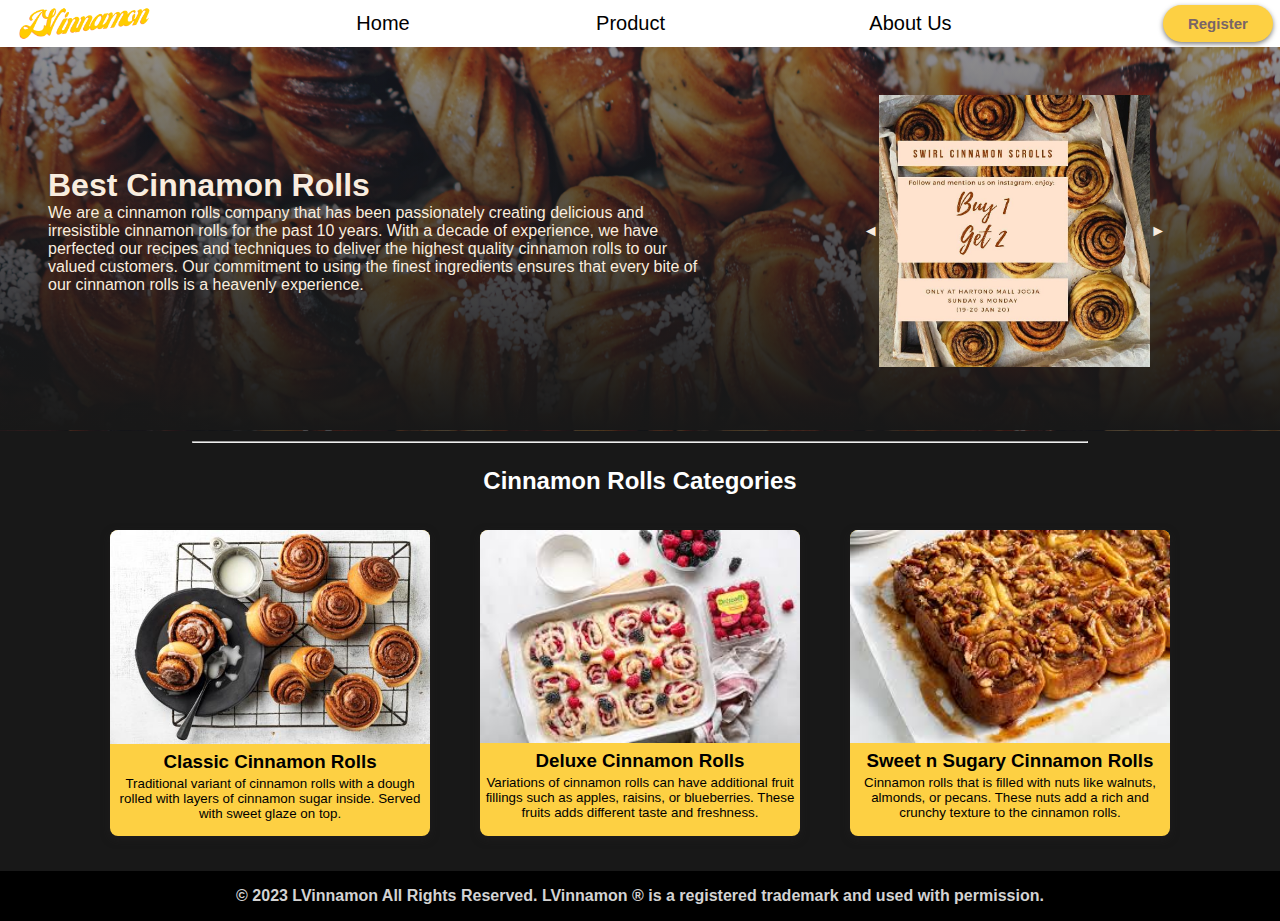
<file: LVinnamon-final-project-lab/index.html>
<!DOCTYPE html>
<html lang="en">

<head>
    <meta charset="UTF-8">
    <meta name="viewport" content="width=device-width, initial-scale=1.0">
    <link rel="stylesheet" href="./css/style.css">
    <script src="./js/jquery-3.6.0.min.js"></script>
    <title>Home</title>
</head>

<body>
    <!-- NAVBAR -->
    <nav id="nav-container">
        <a href="index.html"><img id="logo" src="assets\logo.png" alt="Image not Found!"></a>
        <a class="navitem" href="index.html">Home</a>
        <a class="navitem" href="product.html">Product</a>
        <div id="dropdown">
            <button id="dropbtn"><p class="navitem">About Us</p></button>
            <div id="dropdown-item">
                <a class="navitem" href="location.html">Location</a>
                <a class="navitem" href="aboutus.html">About Us</a>
            </div>
        </div>
        <button id="registerbtn" onclick="window.location.href='register.html';">Register</button>
    </nav>
    <div id="isi">
    <div id="bckimg">
        <div id="kiri">
            <h1>Best Cinnamon Rolls</h1>
            <p>We are a cinnamon rolls company that has been passionately creating delicious and irresistible cinnamon rolls for the past 10 years. With a decade of experience, we have perfected our recipes and techniques to deliver the highest quality cinnamon rolls to our valued customers. Our commitment to using the finest ingredients ensures that every bite of our cinnamon rolls is a heavenly experience.</p>
        </div>
        <div id="slide-body">
            <div id="slide-container">
                <div class="left">&#9668</div>
                <div id="content-container">
                    <div id="slider-content">
                        <img src="assets\slider1.jpeg" alt="err" class="slider-img">
                        <img src="assets\slider2.jpg" alt="err" class="slider-img">
                        <img src="assets\img212.jpg" alt="err" class="slider-img">
                    </div>
                </div>
                <div class="right">&#9658</div>
            </div>
        </div>
    </div>
    <div id="kategori">
        <hr>
        <h2>Cinnamon Rolls Categories</h2>
        <div id="isikat">
            
            <div class="card">
                <a href="/product.html#menu-1">
                <img src="assets\cat1.jpg" alt="">
                </a>
                <div id="isicard">
                    <h3>Classic Cinnamon Rolls</h3>
                    <p>Traditional variant of cinnamon rolls with a dough rolled with layers of cinnamon sugar inside.
                        Served with sweet glaze on top.
                    </p>
                </div>
            </div>

            <div class="card">
                <a href="/product.html#menu-2">
                    <img src="assets\cat2.jpg" alt="">
                    </a>
                <div id="isicard">
                    <h3>Deluxe Cinnamon Rolls</h3>
                    <p>Variations of cinnamon rolls can have additional fruit fillings such as apples, raisins, or blueberries. These fruits adds different taste and freshness.</p>
                </div>
            </div>
            <div class="card">
                <a href="/product.html#menu-3">
                    <img src="assets\cat3.jpeg" alt="">
                    </a>
                <div id="isicard">
                    <h3>Sweet n Sugary Cinnamon Rolls</h3>
                    <p>Cinnamon rolls that is filled with nuts like walnuts, almonds, or pecans. These nuts add a rich and crunchy texture to the cinnamon rolls.</p>
                </div>
            </div>
        </div>
    </div>
    </div>
    <!-- FOOTER -->
    <footer>
        © 2023 LVinnamon All Rights Reserved. LVinnamon ® is a registered trademark and used with permission.
    </footer>
    <script src="./js/main.js"></script>
</body>

</html>
</file>
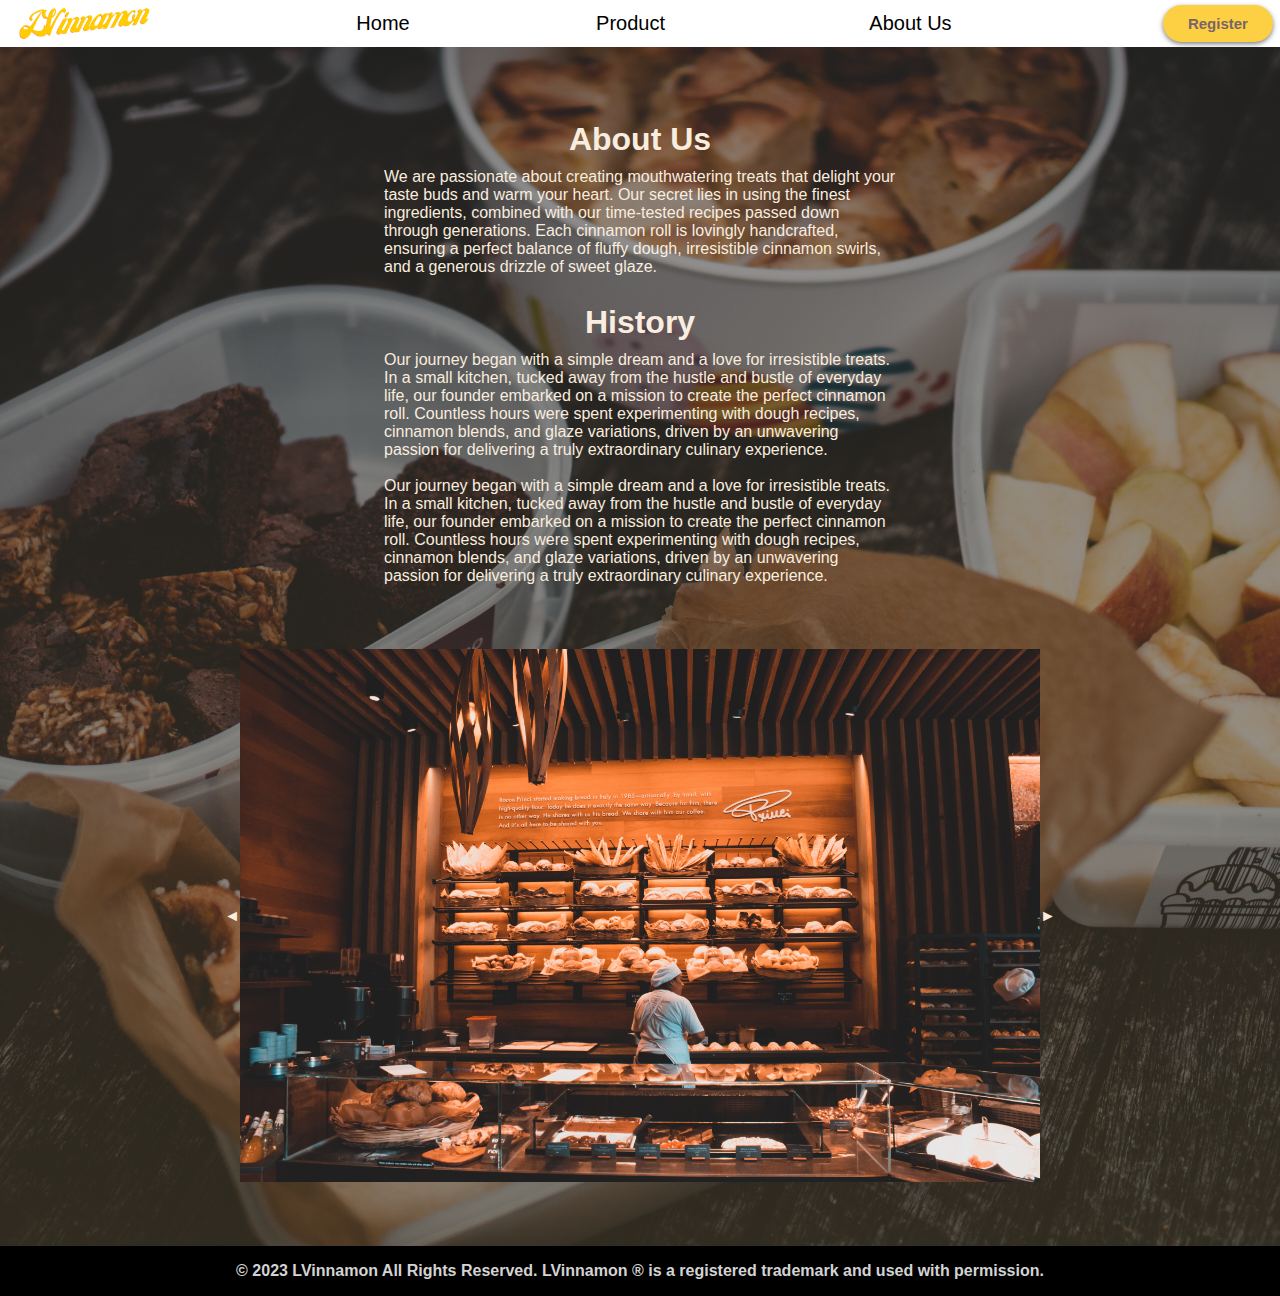
<file: LVinnamon-final-project-lab/aboutus.html>
<!DOCTYPE html>
<html lang="en">
<head>
    <meta charset="UTF-8">
    <meta name="viewport" content="width=device-width, initial-scale=1.0">
    <link rel="stylesheet" href="./css/aboutus.css">
    <script src="./js/jquery-3.6.0.min.js"></script>
    <title>About Us</title>
</head>
<body>
    <!-- NAVBAR -->
    <nav id="nav-container">
        <a href="index.html"><img id="logo" src="assets\logo.png" alt="Image not Found!"></a>
        <a class="navitem" href="index.html">Home</a>
        <a class="navitem" href="product.html">Product</a>
        <div id="dropdown">
            <button id="dropbtn"><p class="navitem">About Us</p></button>
            <div id="dropdown-item">
                <a class="navitem" href="location.html">Location</a>
                <a class="navitem" href="aboutus.html">About Us</a>
            </div>
        </div>
        <button id="registerbtn" onclick="window.location.href='register.html';">Register</button>
    </nav>
    <div id="isi">
        <div id="bckimg">
            <div id="isibg">
                <h1>About Us</h1>
                <p>We are passionate about creating mouthwatering treats that delight your taste buds and warm your heart. Our secret lies in using the finest ingredients, combined with our time-tested recipes passed down through generations. Each cinnamon roll is lovingly handcrafted, ensuring a perfect balance of fluffy dough, irresistible cinnamon swirls, and a generous drizzle of sweet glaze.</p>
                <br>
                <h1>History</h1>
                <p>Our journey began with a simple dream and a love for irresistible treats. In a small kitchen, tucked away from the hustle and bustle of everyday life, our founder embarked on a mission to create the perfect cinnamon roll. Countless hours were spent experimenting with dough recipes, cinnamon blends, and glaze variations, driven by an unwavering passion for delivering a truly extraordinary culinary experience.</p>
                <br>
                <p>Our journey began with a simple dream and a love for irresistible treats. In a small kitchen, tucked away from the hustle and bustle of everyday life, our founder embarked on a mission to create the perfect cinnamon roll. Countless hours were spent experimenting with dough recipes, cinnamon blends, and glaze variations, driven by an unwavering passion for delivering a truly extraordinary culinary experience.</p>
                <div id="slide-body">
                    <div id="slide-container">
                        <div class="left">&#9668</div>
                        <div id="content-container">
                            <div id="slider-content">
                                <img src="assets\compropic.jpg" alt="err" class="slider-img">
                                <img src="assets\compropic2.jpg" alt="err" class="slider-img">
                                <img src="assets\compropic3.jpg" alt="err" class="slider-img">
                            </div>
                        </div>
                        <div class="right">&#9658</div>
                    </div>
                </div>
            </div>
        </div>
    </div>
<!-- FOOTER -->
<footer>
    © 2023 LVinnamon All Rights Reserved. LVinnamon ® is a registered trademark and used with permission.
  </footer>
    <script src="./js/aboutus.js"></script>
</body>
</html>
</file>
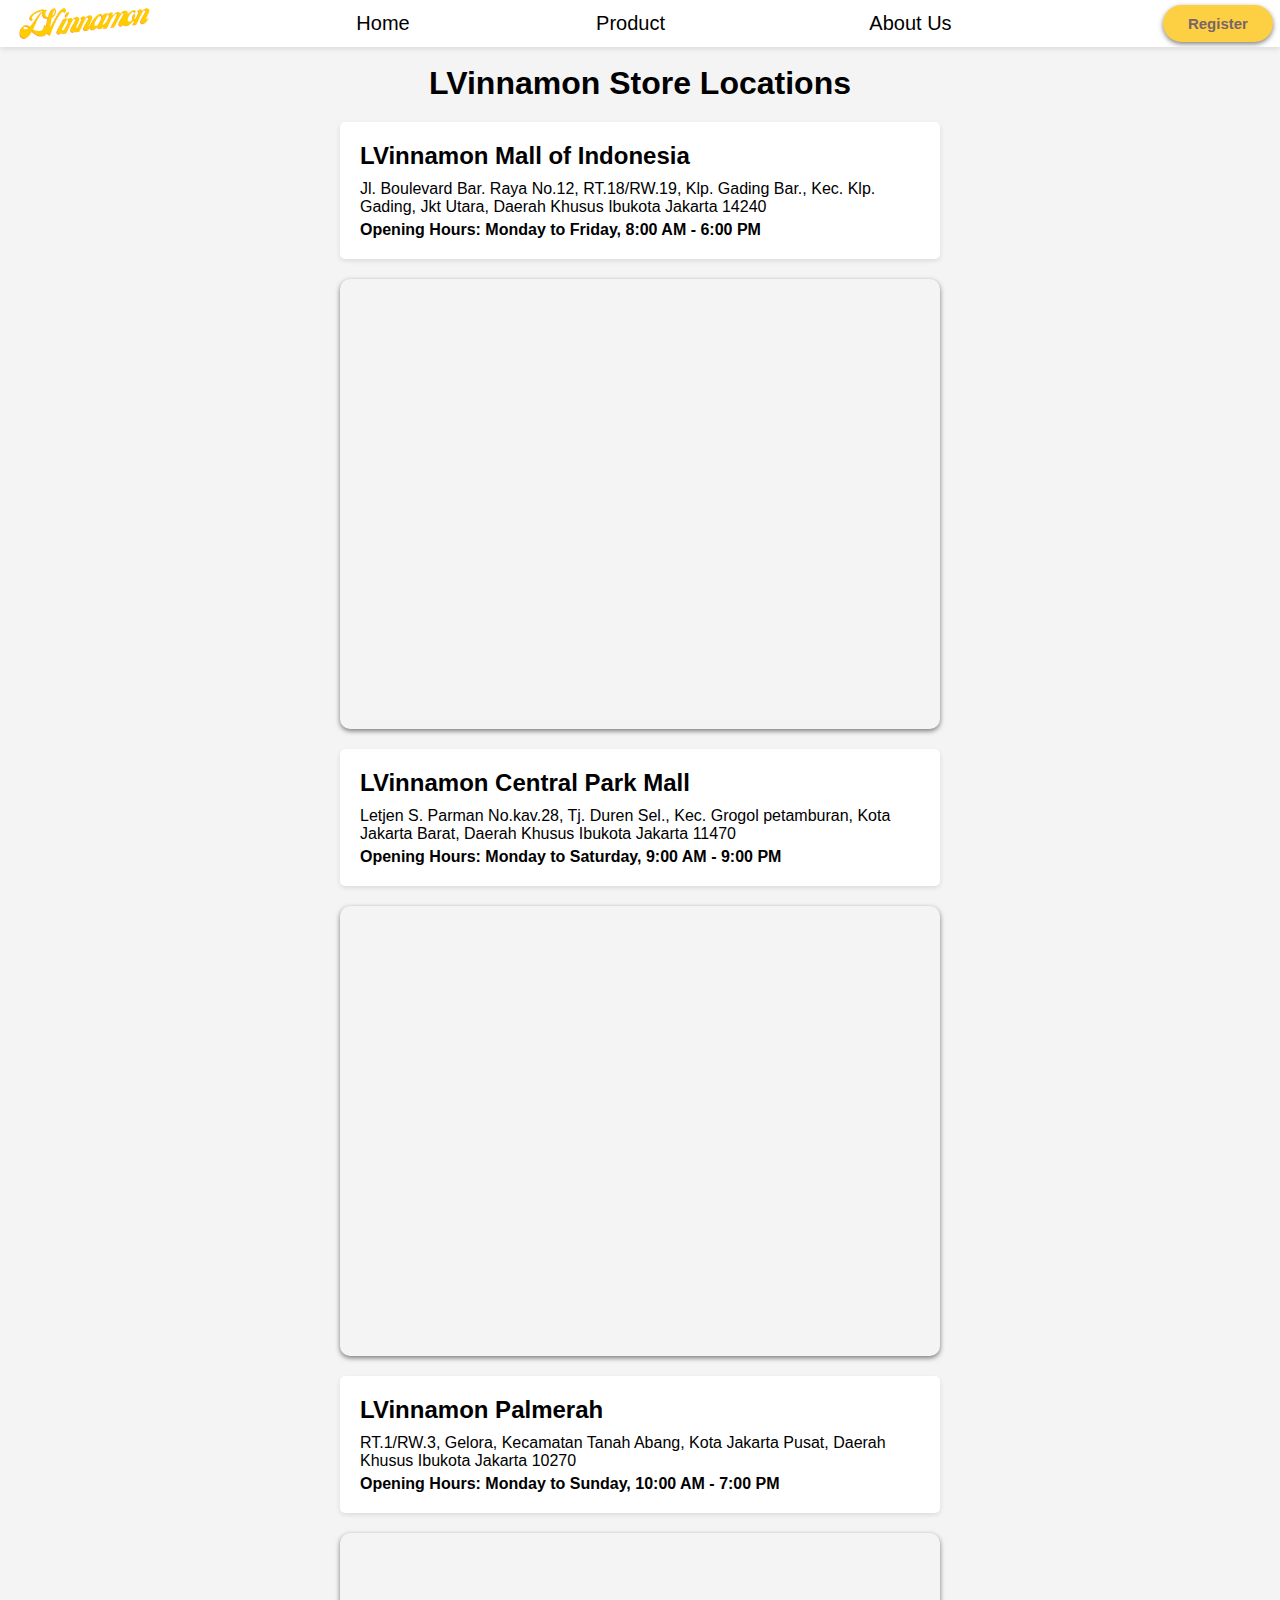
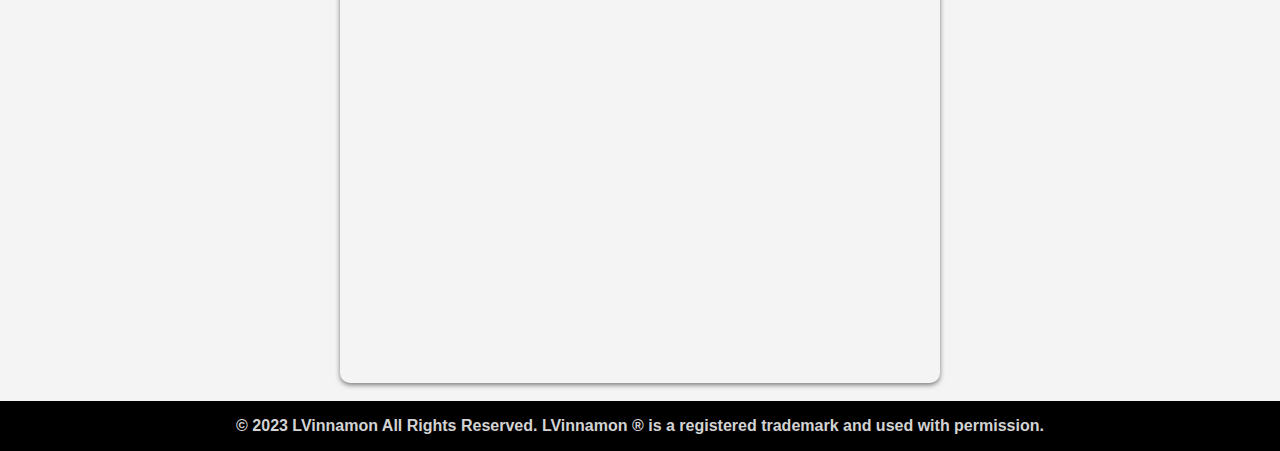
<file: LVinnamon-final-project-lab/location.html>
<!DOCTYPE html>
<html lang="en">

<head>
    <meta charset="UTF-8">
    <meta name="viewport" content="width=device-width, initial-scale=1.0">
    <link rel="stylesheet" href="./css/location.css">
    <script src="./js/jquery-3.6.0.min.js"></script>
    <title>LVinnamon Store Locations</title>
</head>
<body>
  <!-- NAVBAR -->
  <nav id="nav-container">
    <a href="index.html"><img id="logo" src="assets\logo.png" alt="Image not Found!"></a>
      <a class="navitem" href="index.html">Home</a>
      <a class="navitem" href="product.html">Product</a>
      <div id="dropdown">
          <button id="dropbtn"><p class="navitem">About Us</p></button>
          <div id="dropdown-item">
              <a class="navitem" href="location.html">Location</a>
              <a class="navitem" href="aboutus.html">About Us</a>
          </div>
      </div>
      <button id="registerbtn" onclick="window.location.href='register.html';">Register</button>
  </nav>
  <br>
<h1>LVinnamon Store Locations</h1>
<div class="content-container">
<div class="store-card">
  <h2 class="store-card__name">LVinnamon Mall of Indonesia</h2>
  <p class="store-card__address">Jl. Boulevard Bar. Raya No.12, RT.18/RW.19, Klp. Gading Bar., Kec. Klp. Gading, Jkt Utara, Daerah Khusus Ibukota Jakarta 14240</p>
  <p class="store-card__hours">Opening Hours: Monday to Friday, 8:00 AM - 6:00 PM</p>
</div>

<iframe src="https://www.google.com/maps/embed?pb=!1m18!1m12!1m3!1d7933.671118748197!2d106.8942834672035!3d-6.152772608174023!2m3!1f0!2f0!3f0!3m2!1i1024!2i768!4f13.1!3m3!1m2!1s0x2e69f541ce19b945%3A0x3431c7aaadd1f1b6!2sMall%20Of%20Indonesia!5e0!3m2!1sid!2sid!4v1686900387377!5m2!1sid!2sid" width="600" height="450" style="border:0;" allowfullscreen="" loading="lazy" referrerpolicy="no-referrer-when-downgrade"></iframe>

<div class="store-card">
  <h2 class="store-card__name">LVinnamon Central Park Mall</h2>
  <p class="store-card__address">Letjen S. Parman No.kav.28, Tj. Duren Sel., Kec. Grogol petamburan, Kota Jakarta Barat, Daerah Khusus Ibukota Jakarta 11470</p>
  <p class="store-card__hours">Opening Hours: Monday to Saturday, 9:00 AM - 9:00 PM</p>
</div>

<iframe src="https://www.google.com/maps/embed?pb=!1m18!1m12!1m3!1d3966.6516213605823!2d106.78579602105054!3d-6.177368577800932!2m3!1f0!2f0!3f0!3m2!1i1024!2i768!4f13.1!3m3!1m2!1s0x2e69f6f5802f381d%3A0xe816d65037c3207a!2sCentral%20Park!5e0!3m2!1sid!2sid!4v1686902977381!5m2!1sid!2sid" width="600" height="450" style="border:0;" allowfullscreen="" loading="lazy" referrerpolicy="no-referrer-when-downgrade"></iframe>

<div class="store-card">
  <h2 class="store-card__name">LVinnamon Palmerah</h2>
  <p class="store-card__address">RT.1/RW.3, Gelora, Kecamatan Tanah Abang, Kota Jakarta Pusat, Daerah Khusus Ibukota Jakarta 10270</p>
  <p class="store-card__hours">Opening Hours: Monday to Sunday, 10:00 AM - 7:00 PM</p>
</div>

<iframe src="https://www.google.com/maps/embed?pb=!1m18!1m12!1m3!1d3966.425065027307!2d106.79479971152583!3d-6.207529993754332!2m3!1f0!2f0!3f0!3m2!1i1024!2i768!4f13.1!3m3!1m2!1s0x2e69f6b9d5c5f189%3A0x116987b9272f716d!2sPalmerah!5e0!3m2!1sid!2sid!4v1686903014083!5m2!1sid!2sid" width="600" height="450" style="border:0;" allowfullscreen="" loading="lazy" referrerpolicy="no-referrer-when-downgrade"></iframe>


<br>
</div>
</body>
<!-- FOOTER -->
<footer>
  © 2023 LVinnamon All Rights Reserved. LVinnamon ® is a registered trademark and used with permission.
</footer>
</html>
</file>
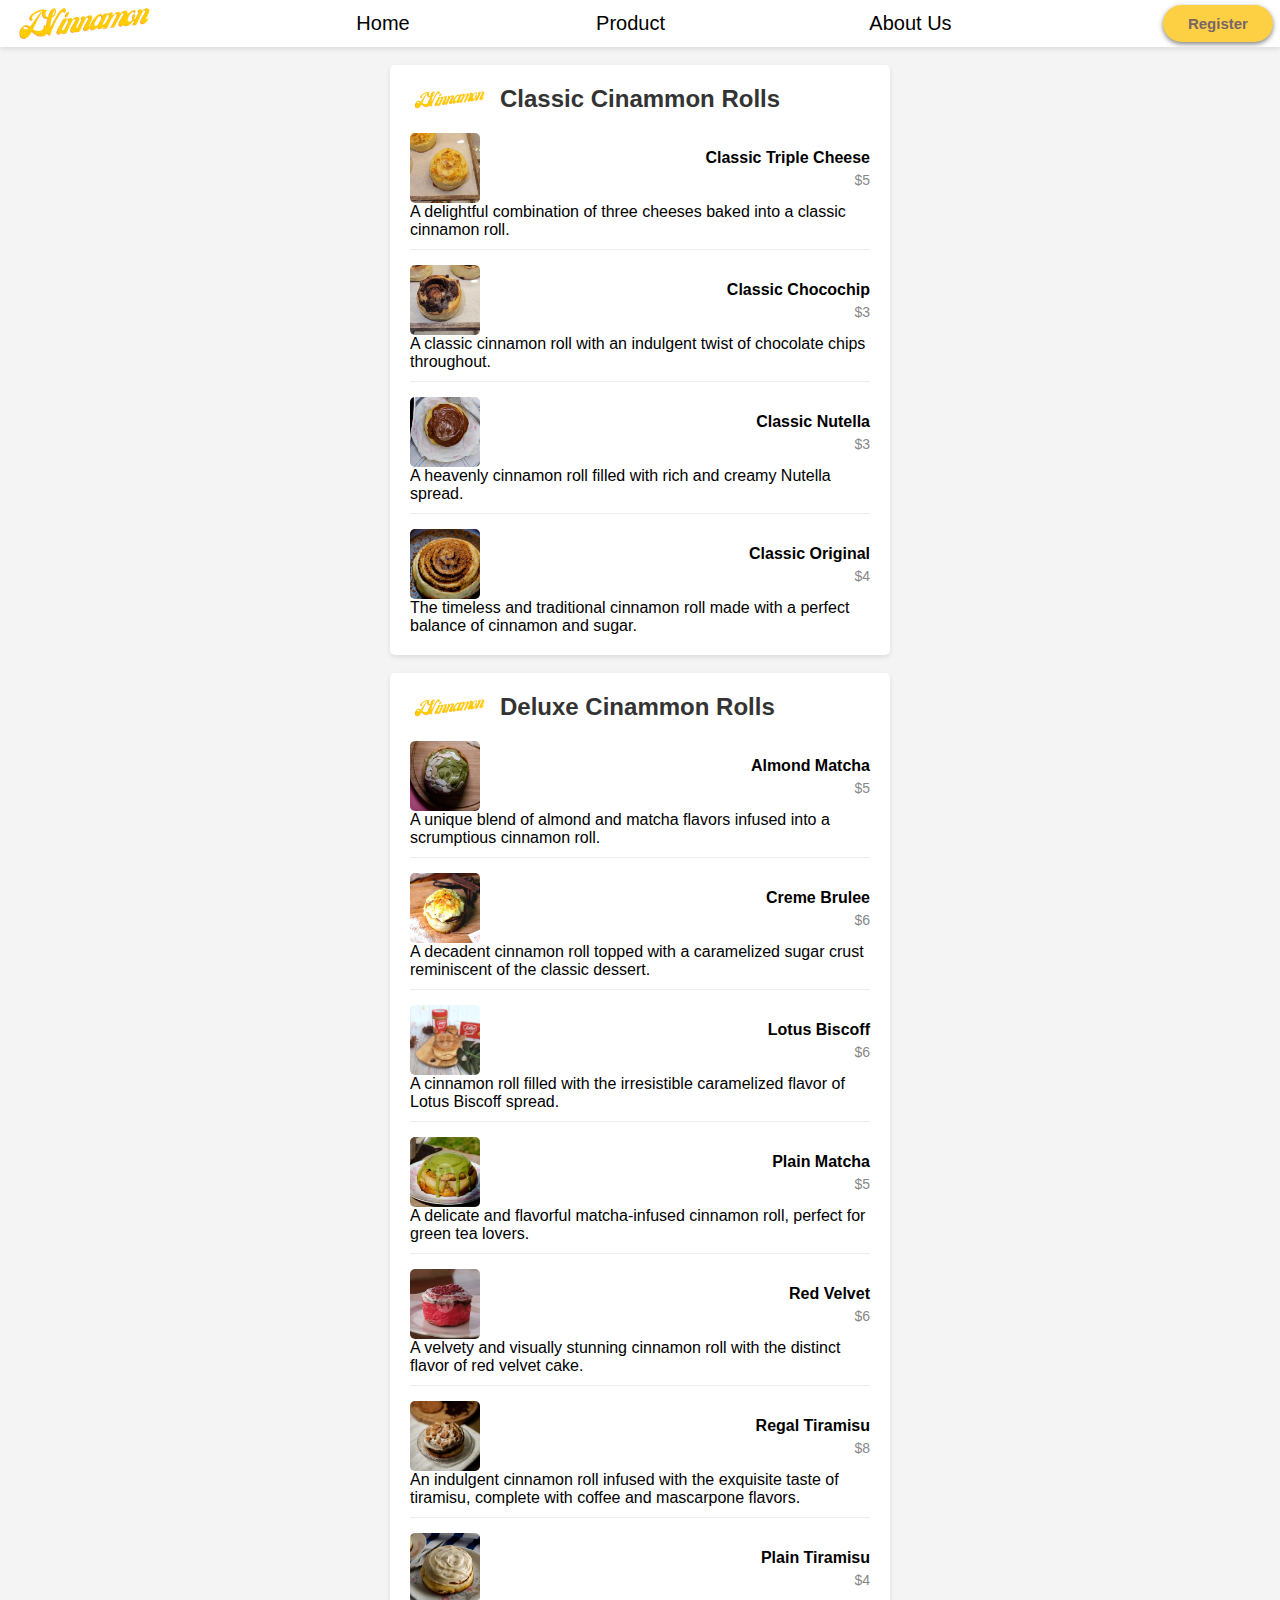
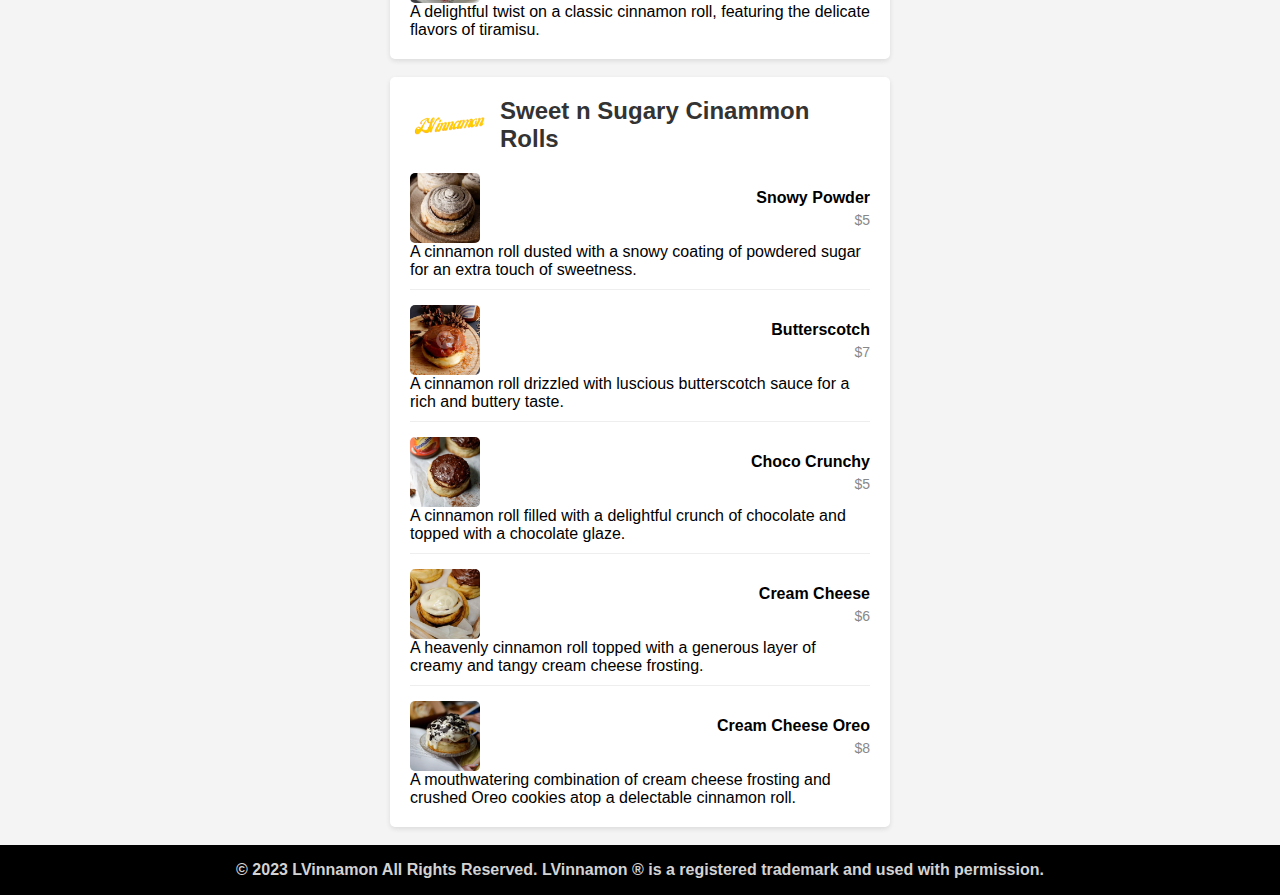
<file: LVinnamon-final-project-lab/product.html>
<!DOCTYPE html>
<html lang="en">

<head>
    <meta charset="UTF-8">
    <meta name="viewport" content="width=device-width, initial-scale=1.0">
    <link rel="stylesheet" href="./css/product.css">
    <script src="./js/jquery-3.6.0.min.js"></script>
    <title>Product</title>
</head>

<body>
    <!-- NAVBAR -->
    <nav id="nav-container">
      <a href="index.html"><img id="logo" src="assets\logo.png" alt="Image not Found!"></a>
      <a class="navitem" href="index.html">Home</a>
      <a class="navitem" href="product.html">Product</a>
      <div id="dropdown">
          <button id="dropbtn"><p class="navitem">About Us</p></button>
          <div id="dropdown-item">
              <a class="navitem" href="location.html">Location</a>
              <a class="navitem" href="aboutus.html">About Us</a>
          </div>
      </div>
      <button id="registerbtn" onclick="window.location.href='register.html';">Register</button>
  </nav>
    <br>
    <!-- PRODUCT -->
    <div class="menu-card"><a id="menu-1"></a>
        <div class="menu-card__header">
          <img src="assets\logo.png" alt="">
          <h1 class="menu-card__title">Classic Cinammon Rolls</h1>
        </div>
    
        <div class="menu-card__item">
          <div class="menu-card__item__info">
            <img class="menu-card__item__image" src="assets\Cinnamons\classic\cheese.webp" alt="Pizza Margherita">
            <div>
              <div class="menu-card__item__name">Classic Triple Cheese</div>
              <div class="menu-card__item__price">$5</div>
            </div>
          </div>
          <div class="menu-card__item__description">A delightful combination of three cheeses baked into a classic cinnamon roll.</div>
        </div>
    
        <div class="menu-card__item">
          <div class="menu-card__item__info">
            <img class="menu-card__item__image" src="assets\Cinnamons\classic\chocochip.webp" alt="  ">
            <div>
              <div class="menu-card__item__name">Classic Chocochip</div>
              <div class="menu-card__item__price">$3</div>
            </div>
          </div>
          <div class="menu-card__item__description">A classic cinnamon roll with an indulgent twist of chocolate chips throughout.</div>
        </div>
    
        <div class="menu-card__item">
          <div class="menu-card__item__info">
            <img class="menu-card__item__image" src="assets\Cinnamons\classic\nutella.webp" alt=" ">
            <div>
              <div class="menu-card__item__name">Classic Nutella</div>
              <div class="menu-card__item__price">$3</div>
            </div>
          </div>
          <div class="menu-card__item__description">A heavenly cinnamon roll filled with rich and creamy Nutella spread.</div>
        </div>
    
        <div class="menu-card__item">
          <div class="menu-card__item__info">
            <img class="menu-card__item__image" src="assets\Cinnamons\classic\original.webp" alt="">
            <div>
              <div class="menu-card__item__name">Classic Original</div>
              <div class="menu-card__item__price">$4</div>
            </div>
          </div>
          <div class="menu-card__item__description">The timeless and traditional cinnamon roll made with a perfect balance of cinnamon and sugar.</div>
        </div>
      </div>

<br>

<div class="menu-card"><a id="menu-2"></a>
        <div class="menu-card__header">
          <img src="assets\logo.png" alt="">
          <h1 class="menu-card__title">Deluxe Cinammon Rolls</h1>
        </div>
    
        <div class="menu-card__item">
          <div class="menu-card__item__info">
            <img class="menu-card__item__image" src="assets\Cinnamons\deluxe\almondmatcha.webp" alt="">
            <div>
              <div class="menu-card__item__name">Almond Matcha</div>
              <div class="menu-card__item__price">$5</div>
            </div>
          </div>
          <div class="menu-card__item__description">A unique blend of almond and matcha flavors infused into a scrumptious cinnamon roll.</div>
        </div>
    
        <div class="menu-card__item">
          <div class="menu-card__item__info">
            <img class="menu-card__item__image" src="assets\Cinnamons\deluxe\cremebrulee.webp" alt="  ">
            <div>
              <div class="menu-card__item__name">Creme Brulee</div>
              <div class="menu-card__item__price">$6</div>
            </div>
          </div>
          <div class="menu-card__item__description">A decadent cinnamon roll topped with a caramelized sugar crust reminiscent of the classic dessert.</div>
        </div>
    
        <div class="menu-card__item">
          <div class="menu-card__item__info">
            <img class="menu-card__item__image" src="assets\Cinnamons\deluxe\lotusbiscoff.webp" alt=" ">
            <div>
              <div class="menu-card__item__name">Lotus Biscoff</div>
              <div class="menu-card__item__price">$6</div>
            </div>
          </div>
          <div class="menu-card__item__description">A cinnamon roll filled with the irresistible caramelized flavor of Lotus Biscoff spread.</div>
        </div>
    
        <div class="menu-card__item">
          <div class="menu-card__item__info">
            <img class="menu-card__item__image" src="assets\Cinnamons\deluxe\matcha.webp" alt="  ">
            <div>
              <div class="menu-card__item__name">Plain Matcha</div>
              <div class="menu-card__item__price">$5</div>
            </div>
          </div>
          <div class="menu-card__item__description">A delicate and flavorful matcha-infused cinnamon roll, perfect for green tea lovers.</div>
        </div>
    
        <div class="menu-card__item">
          <div class="menu-card__item__info">
            <img class="menu-card__item__image" src="assets\Cinnamons\deluxe\redvelvet.webp" alt="  ">
            <div>
              <div class="menu-card__item__name">Red Velvet</div>
              <div class="menu-card__item__price">$6</div>
            </div>
          </div>
          <div class="menu-card__item__description">A velvety and visually stunning cinnamon roll with the distinct flavor of red velvet cake.</div>
        </div>
    
        <div class="menu-card__item">
          <div class="menu-card__item__info">
            <img class="menu-card__item__image" src="assets\Cinnamons\deluxe\regaltiramisu.webp" alt=" ">
            <div>
              <div class="menu-card__item__name">Regal Tiramisu</div>
              <div class="menu-card__item__price">$8</div>
            </div>
          </div>
          <div class="menu-card__item__description">An indulgent cinnamon roll infused with the exquisite taste of tiramisu, complete with coffee and mascarpone flavors.</div>
        </div>
    
        <div class="menu-card__item">
          <div class="menu-card__item__info">
            <img class="menu-card__item__image" src="assets\Cinnamons\deluxe\tiramisu.webp" alt="">
            <div>
              <div class="menu-card__item__name">Plain Tiramisu</div>
              <div class="menu-card__item__price">$4</div>
            </div>
          </div>
          <div class="menu-card__item__description">A delightful twist on a classic cinnamon roll, featuring the delicate flavors of tiramisu.</div>
        </div>
      </div>

<br>

<div class="menu-card"><a id="menu-3"></a>
        <div class="menu-card__header">
          <img src="assets\logo.png" alt="">
          <h1 class="menu-card__title">Sweet n Sugary Cinammon Rolls</h1>
        </div>
    
        <div class="menu-card__item">
          <div class="menu-card__item__info">
            <img class="menu-card__item__image" src="assets\Cinnamons\sweet-n-sugary\snowpowder.webp" alt="">
            <div>
              <div class="menu-card__item__name">Snowy Powder</div>
              <div class="menu-card__item__price">$5</div>
            </div>
          </div>
          <div class="menu-card__item__description">A cinnamon roll dusted with a snowy coating of powdered sugar for an extra touch of sweetness.</div>
        </div>
    
        <div class="menu-card__item">
          <div class="menu-card__item__info">
            <img class="menu-card__item__image" src="assets\Cinnamons\sweet-n-sugary\butterscotch.webp" alt="  ">
            <div>
              <div class="menu-card__item__name">Butterscotch</div>
              <div class="menu-card__item__price">$7</div>
            </div>
          </div>
          <div class="menu-card__item__description">A cinnamon roll drizzled with luscious butterscotch sauce for a rich and buttery taste.</div>
        </div>
    
        <div class="menu-card__item">
          <div class="menu-card__item__info">
            <img class="menu-card__item__image" src="assets\Cinnamons\sweet-n-sugary\chococrunch.webp" alt=" ">
            <div>
              <div class="menu-card__item__name">Choco Crunchy</div>
              <div class="menu-card__item__price">$5</div>
            </div>
          </div>
          <div class="menu-card__item__description">A cinnamon roll filled with a delightful crunch of chocolate and topped with a chocolate glaze.</div>
        </div>

        <div class="menu-card__item">
            <div class="menu-card__item__info">
              <img class="menu-card__item__image" src="assets\Cinnamons\sweet-n-sugary\creamcheese.webp" alt=" ">
              <div>
                <div class="menu-card__item__name">Cream Cheese</div>
                <div class="menu-card__item__price">$6</div>
              </div>
            </div>
            <div class="menu-card__item__description">A heavenly cinnamon roll topped with a generous layer of creamy and tangy cream cheese frosting.</div>
          </div>

          <div class="menu-card__item">
            <div class="menu-card__item__info">
              <img class="menu-card__item__image" src="assets\Cinnamons\sweet-n-sugary\creamcheeseoreo.webp" alt=" ">
              <div>
                <div class="menu-card__item__name">Cream Cheese Oreo</div>
                <div class="menu-card__item__price">$8</div>
              </div>
            </div>
            <div class="menu-card__item__description">A mouthwatering combination of cream cheese frosting and crushed Oreo cookies atop a delectable cinnamon roll.</div>
          </div>


    </div>

    <br>
    
    <!-- FOOTER -->
    <footer>
        © 2023 LVinnamon All Rights Reserved. LVinnamon ® is a registered trademark and used with permission.
    </footer>
</body>

</html>
</file>
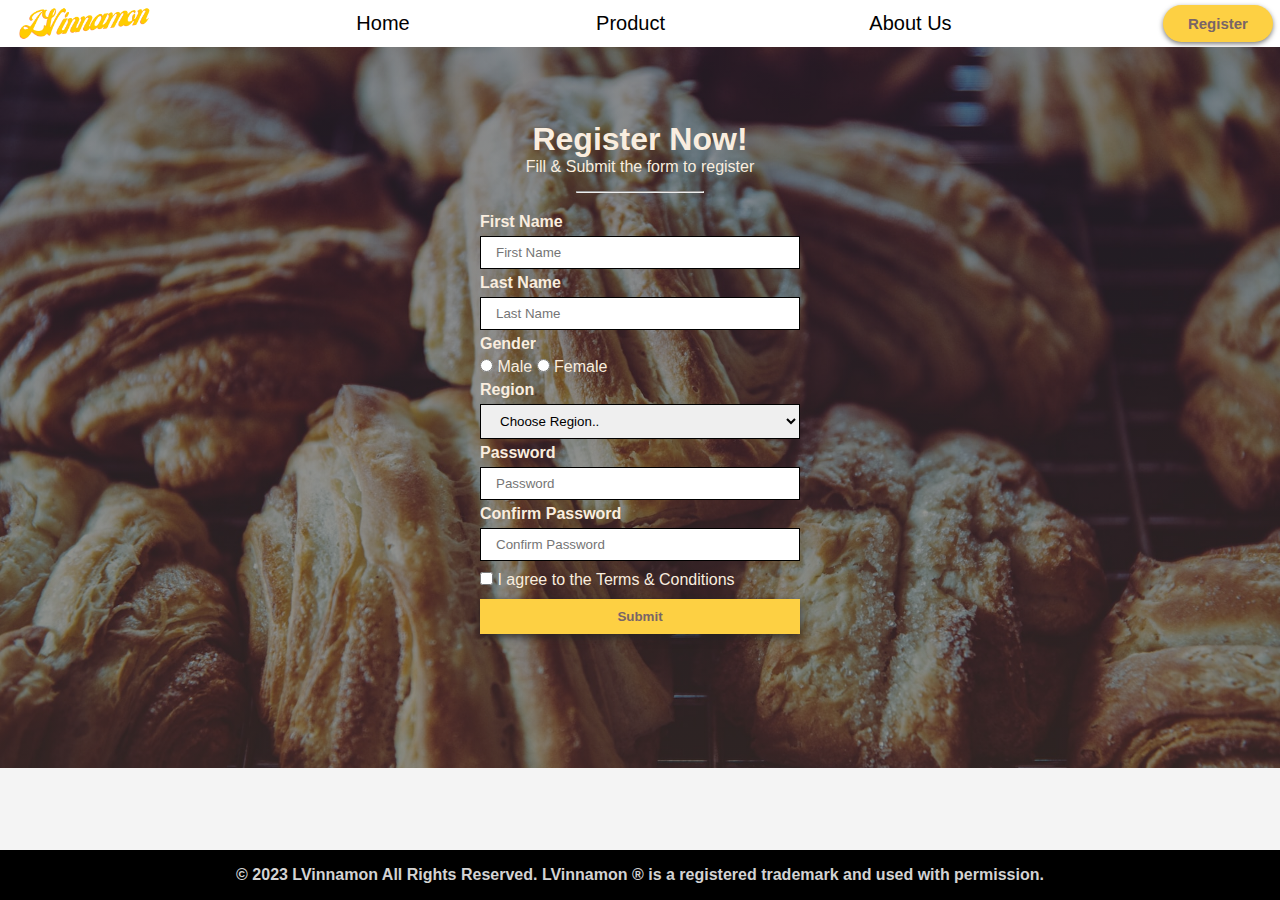
<file: LVinnamon-final-project-lab/register.html>
<!DOCTYPE html>
<html lang="en">
<head>
    <meta charset="UTF-8">
    <meta name="viewport" content="width=device-width, initial-scale=1.0">
    <link rel="stylesheet" href="./css/register.css">
    <title>Register</title>
</head>
<body>
    <!--NAVBAR-->
    <nav id="nav-container">
        <a href="index.html"><img id="logo" src="assets\logo.png" alt="Image not Found!"></a>
        <a class="navitem" href="index.html">Home</a>
        <a class="navitem" href="product.html">Product</a>
        <div id="dropdown">
            <button id="dropbtn"><p class="navitem">About Us</p></button>
            <div id="dropdown-item">
                <a class="navitem" href="location.html">Location</a>
                <a class="navitem" href="aboutus.html">About Us</a>
            </div>
        </div>
        <button id="registerbtn" onclick="window.location.href='register.html';">Register</button>
    </nav>
    <div id="isi">
        <div id="bckimg">
            <div id="isibg">
                <div id="header">
                    <h1>Register Now!</h1>
                    Fill & Submit the form to register
                </div>
                <hr>
                <form id="form-regis">
                    <label for="fname"><b>First Name</b></label>
                    <input type="text" placeholder="First Name" id="fname">
                    <label for="lname"><b>Last Name</b></label>
                    <input type="text" placeholder="Last Name" id="lname">
                    <label for=""><b>Gender</b></label>
                    <div id="selgen"> 
                        <input type="radio" id="male" value="male" name="gender">
                        <label for="male">Male</label>
                        <input type="radio" id="female" value="female" name="gender">
                        <label for="female">Female</label>
                    </div>
                    <label for=""><b>Region</b></label>
                    <select id="region" name="region">
                        <option value="select">Choose Region..</option>
                        <option value="sea">Asia</option>
                        <option value="america">America</option>
                        <option value="eu">Europe</option>
                    </select>
                    <label for="psw"><b>Password</b></label>
                    <input type="password" id="psw" placeholder="Password">
                    <label for="cfpw"><b>Confirm Password</b></label>
                    <input type="password" id="cfpw" placeholder="Confirm Password">
                    <div id="checkbox">
                        <input type="checkbox" id="tos">
                        I agree to the Terms & Conditions
                    </div>
                    <button onclick="Submit()" type="button" id="submitbtn">Submit</button>
                </form>
            </div>
        </div>          
    </div>
    <!-- FOOTER -->
    <footer>
        © 2023 LVinnamon All Rights Reserved. LVinnamon ® is a registered trademark and used with permission.
    </footer>
    <script src="./js/register.js"></script>
</body>
</html>
</file>
<file: LVinnamon-final-project-lab/css/style.css>
* {
    margin: 0;
    padding: 0;
    box-sizing: border-box;
    font-family: 'Trebuchet MS', 'Lucida Sans Unicode', 'Lucida Grande', 'Lucida Sans', Arial, sans-serif
}

body {
    min-height: 100vh;
    display: flex;
    flex-direction: column;
    background-color: #f4f4f4;
}

.bold{
    font-weight: bold;
}
.yellow{
    color: #fdd043;
}
/* navbar */
#logo {
    width: 150px;
    margin-inline: 10px;
}

#nav-container {
    display: flex;
    flex-direction: row;
    justify-content: space-between;
    background-color:white;
    overflow: hidden;
    text-align: center;
    align-items: center;
    box-shadow: 0 2px 5px rgba(0, 0, 0, 0.1);
}

.navitem {
    text-decoration: none;
    color: black;
    font-size: 20px;
}


#dropbtn {
    border: none;
    background-color: inherit;
    font-size: 16px;
    padding: 12px 18px;
}

#dropdown-item {
    background-color:#f9eddf;
    position: absolute;
    display: none;
    z-index: 1;   
}

#dropdown-item a {
    color: black;
    padding: 12px 18px;
    text-decoration: none;
    display: block;

}

#registerbtn{
    background-color:#fdd043;
    border: none;  
    color: #796567;
    padding: 10px 25px;
    font-weight:600;
    border-radius: 25px;
    font-size: 15px;
    margin-inline: 7px;
    box-shadow: 0 2px 5px rgba(0, 0, 0, 0.5);
}

#registerbtn:hover {
    background-color:#ffdc73;

}

#dropdown-item a:hover {
    background-color: blanchedalmond;
}

#dropdown:hover #dropdown-item{
    display: block;
}

/* FOOTER */
footer {
    width: 100%;
    bottom: 0;
    background-color: black;
    color: lightgray;
    padding: 1rem;
    text-align: center;
    font-weight: bold;
    margin-top: auto;
}

/* isi */

#isi {
    display: flex;
    flex-direction: column;
    background-color:rgba(24, 24, 24);
}

#bckimg {
    width: 1;
    background-image:linear-gradient(rgba(35, 34, 34, 0.5), rgb(24, 24, 24)),url('../assets/bgimg1.jpg');
    background-repeat: no-repeat;
    background-position: center;
    background-size: cover;
    display: flex;
    align-items: center;
    color: #f9eddf;
    padding-bottom: 1rem;
}

#kiri {
    width: 60%;
    margin: 0px 3rem;
}

/* image slider */

#slide-body {
    width: 40%;
    display: flex;
    justify-content: center;
    margin: 3rem;
}

#slide-container {
    display: flex;
    align-items: center;
}

#content-container {
    overflow: hidden;
    width: 271.5px;
}

#slider-content {
    display: flex;
    position: relative; 
    margin-left: -271.5px;
}

.slider-img {
    width: 271.5px;
}

.left {
    cursor: pointer;
}

.right {
    cursor: pointer;
}

hr {
    width: 70%;
    margin-bottom: 1.5rem;
}

#kategori {
    display: flex;
    flex-direction: column;
    justify-content: center;
    align-items: center;
    margin: 10px 0px;
}

#kategori h2 {
   margin-bottom: 10px;
   color: white;
}

#isikat {
    width: 100%;
    display: flex;
    justify-content: center;
    text-align: center;
}

#isikat img {
    width: 100%;
    
}

#isikat h3 {
    margin: 3px 3px;
}

#isikat p {
    font-size: smaller;
    margin-inline: 2px;
    margin-top: 2px;
    margin-bottom: 15px;
}

.card {
    width: 25%;
    display: flex;
    flex-direction: column;
    justify-content: center;
    text-align: center;
    box-shadow: 0 3px 8px 0 rgba(35, 34, 34, 0.5);
    border-radius: 8px;
    margin: 25px;
    overflow: hidden;
    background-color: #fdd043;
}

@media screen and (max-width: 800px) {
    #nav-container {
        display: flex;
        flex-direction: column;
        justify-content: space-between;
        background-color:#FAF0E4;
        overflow: hidden;
        text-align: center;
        align-items: center;
        padding: 10px;
    }

    #nav-container a {
        text-decoration: none;
        color: black;
        margin: 8px 0px;
    }

    #logo {
        width: 20%;
    }

    #content-container {
        overflow: hidden;
        width: 24vw;
    }

    .slider-img {
        width: 24vw;
    }

}
</file>
<file: LVinnamon-final-project-lab/css/aboutus.css>
* {
    margin: 0;
    padding: 0;
    box-sizing: border-box;
    font-family: 'Trebuchet MS', 'Lucida Sans Unicode', 'Lucida Grande', 'Lucida Sans', Arial, sans-serif;
}

/* navbar */

#logo {
    width: 150px;
    margin-inline: 10px;
}

#nav-container {
    display: flex;
    flex-direction: row;
    justify-content: space-between;
    background-color:white;
    overflow: hidden;
    text-align: center;
    align-items: center;
    box-shadow: 0 2px 5px rgba(0, 0, 0, 0.1);
}

.navitem {
    text-decoration: none;
    color: black;
    font-size: 20px;
}


#dropbtn {
    border: none;
    background-color: inherit;
    font-size: 16px;
    padding: 12px 18px;
}

#dropdown-item {
    background-color:#f9eddf;
    position: absolute;
    display: none;
    z-index: 1;   
}

#dropdown-item a {
    color: black;
    padding: 12px 18px;
    text-decoration: none;
    display: block;

}

#registerbtn{
    background-color:#fdd043;
    border: none;  
    color: #796567;
    padding: 10px 25px;
    font-weight:600;
    border-radius: 25px;
    font-size: 15px;
    margin-inline: 7px;
    box-shadow: 0 2px 5px rgba(0, 0, 0, 0.5);
}

#registerbtn:hover {
    background-color:#ffdc73;

}

#dropdown-item a:hover {
    background-color: blanchedalmond;
}

#dropdown:hover #dropdown-item{
    display: block;
}

/* isi */
#isi {
    display: flex;
    flex-direction: column;
    background-color: #eae7e4;
}

#bckimg {
    width: 1;
    background-image:linear-gradient(rgba(36, 35, 34, 0.5), rgba(67, 56, 34, 0.5)),url('../assets/aboutusbg.jpg');
    background-repeat: no-repeat;
    background-position: center;
    background-size: cover;
    color: #f9eddf;
}

#isibg {
    display: flex;
    flex-direction: column;
    align-items: center;
    margin-block: 4rem;
    margin-inline: 24rem;
}

#isibg h1 {
    margin-block: 10px;
}

  /* FOOTER */
  footer {
    width: 100%;
    bottom: 0;
    background-color: black;
    color: lightgray;
    padding: 1rem;
    text-align: center;
    font-weight: bold;
    margin-top: auto;
}

/* image slider */
#slide-body {
    width: 80%;
    display: flex;
    justify-content: center;
    margin-top: 4rem;
}

#slide-container {
    display: flex;
    align-items: center;
}

#content-container {
    overflow: hidden;
    width: 800px;
}

#slider-content {
    display: flex;
    position: relative; 
    margin-left: -800px;
}

.slider-img {
    width: 800px;
}

.left {
    cursor: pointer;
}

.right {
    cursor: pointer;
}

@media screen and (max-width: 800px) {
    #isibg {
        display: flex;
        flex-direction: column;
        align-items: center;
        margin-block: 4rem;
        margin-inline: 5rem;
    }

    #slide-body {
        width: 80%;
        display: flex;
        justify-content: center;
        margin-top: 4rem;
    }
    
    #slide-container {
        display: flex;
        align-items: center;
    }
    
    #content-container {
        overflow: hidden;
        width: 600px;
    }
    
    #slider-content {
        display: flex;
        position: relative; 
    }
    
    .slider-img {
        width: 600px;
    }


    #nav-container {
        display: flex;
        flex-direction: column;
        justify-content: space-between;
        background-color:#FAF0E4;
        overflow: hidden;
        text-align: center;
        align-items: center;
        padding: 10px;
    }

    #nav-container a {
        text-decoration: none;
        color: black;
        margin: 8px 0px;
    }

    #logo {
        width: 20%;
    }  
}
</file>
<file: LVinnamon-final-project-lab/css/location.css>
* {
    margin: 0;
    padding: 0;
    box-sizing: border-box;
    font-family: 'Trebuchet MS', 'Lucida Sans Unicode', 'Lucida Grande', 'Lucida Sans', Arial, sans-serif;
    
}

body {
    min-height: 100vh;
    display: flex;
    flex-direction: column;
    background-color: #f4f4f4;
}

.content-container{
        
    display: flex;
    align-items: center;
    flex-direction: column;

}

iframe {
    border-radius: 10px;
    box-shadow: 0 2px 5px rgba(0, 0, 0, 0.5);
}


/* navbar */

#logo {
    width: 150px;
    margin-inline: 10px;
}

#nav-container {
    display: flex;
    flex-direction: row;
    justify-content: space-between;
    background-color:white;
    overflow: hidden;
    text-align: center;
    align-items: center;
    box-shadow: 0 2px 5px rgba(0, 0, 0, 0.1);
}

.navitem {
    text-decoration: none;
    color: black;
    font-size: 20px;
}


#dropbtn {
    border: none;
    background-color: inherit;
    font-size: 16px;
    padding: 12px 18px;
}

#dropdown-item {
    background-color:#f9eddf;
    position: absolute;
    display: none;
    z-index: 1;   
}

#dropdown-item a {
    color: black;
    padding: 12px 18px;
    text-decoration: none;
    display: block;

}

#registerbtn{
    background-color:#fdd043;
    border: none;  
    color: #796567;
    padding: 10px 25px;
    font-weight:600;
    border-radius: 25px;
    font-size: 15px;
    margin-inline: 7px;
    box-shadow: 0 2px 5px rgba(0, 0, 0, 0.5);
}

#registerbtn:hover {
    background-color:#ffdc73;

}

#dropdown-item a:hover {
    background-color: blanchedalmond;
}

#dropdown:hover #dropdown-item{
    display: block;
}

h1 {
    text-align: center;
}

.store-card {
    background-color: #fff;
    border-radius: 5px;
    box-shadow: 0 2px 5px rgba(0, 0, 0, 0.1);
    max-width: 600px;
    margin: 20px auto;
    padding: 20px;
}

.store-card__name {
    font-size: 24px;
    margin-bottom: 10px;
}

.store-card__address {
    margin-bottom: 5px;
}

.store-card__hours {
    font-weight: bold;
}

  /* FOOTER */
footer {
    width: 100%;
    bottom: 0;
    background-color: black;
    color: lightgray;
    padding: 1rem;
    text-align: center;
    font-weight: bold;
    margin-top: auto;
}


@media screen and (max-width: 800px) {
    #nav-container {
        display: flex;
        flex-direction: column;
        justify-content: space-between;
        background-color:#FAF0E4;
        overflow: hidden;
        text-align: center;
        align-items: center;
        padding: 10px;
    }

    #nav-container a {
        text-decoration: none;
        color: black;
        margin: 8px 0px;
    }

    #logo {
        width: 20%;
    }
}
</file>
<file: LVinnamon-final-project-lab/css/product.css>
* {
    margin: 0;
    padding: 0;
    box-sizing: border-box;
    font-family: 'Trebuchet MS', 'Lucida Sans Unicode', 'Lucida Grande', 'Lucida Sans', Arial, sans-serif;
    
}

body{
    min-height: 100vh;
    display: flex;
    flex-direction: column;
    background-color: #f4f4f4;
}

.bold{
    font-weight: bold;
}
.yellow{
    color: #fdd043;
}
/* navbar */

#logo {
  width: 150px;
  margin-inline: 10px;
}

#nav-container {
  display: flex;
  flex-direction: row;
  justify-content: space-between;
  background-color:white;
  overflow: hidden;
  text-align: center;
  align-items: center;
  box-shadow: 0 2px 5px rgba(0, 0, 0, 0.1);
}

.navitem {
  text-decoration: none;
  color: black;
  font-size: 20px;
}


#dropbtn {
  border: none;
  background-color: inherit;
  font-size: 16px;
  padding: 12px 18px;
}

#dropdown-item {
  background-color:#f9eddf;
  position: absolute;
  display: none;
  z-index: 1;   
}

#dropdown-item a {
  color: black;
  padding: 12px 18px;
  text-decoration: none;
  display: block;

}

#registerbtn{
  background-color:#fdd043;
  border: none;  
  color: #796567;
  padding: 10px 25px;
  font-weight:600;
  border-radius: 25px;
  font-size: 15px;
  margin-inline: 7px;
  box-shadow: 0 2px 5px rgba(0, 0, 0, 0.5);
}

#registerbtn:hover {
  background-color:#ffdc73;

}

#dropdown-item a:hover {
  background-color: blanchedalmond;
}

#dropdown:hover #dropdown-item{
  display: block;
}

/* FOOTER */
footer {
    width: 100%;
    bottom: 0;
    background-color: black;
    color: lightgray;
    padding: 1rem;
    text-align: center;
    font-weight: bold;
    margin-top: auto;
}


/* PRODUCTS */

  .menu-card {
    background-color: #fff;
    border-radius: 5px;
    box-shadow: 0 2px 5px rgba(0, 0, 0, 0.1);
    max-width: 500px;
    margin: 0 auto;
    padding: 20px;
  }

  .menu-card__header {
    display: flex;
    align-items: center;
    margin-bottom: 20px;
  }

  .menu-card__header img {
    width: 80px;
    margin-right: 10px;
  }


  .menu-card__title {
    font-size: 24px;
    margin: 0;
    color: #333;
  }

  .menu-card__item {
    margin-bottom: 15px;
    border-bottom: 1px solid #eee;
    padding-bottom: 10px;
  }

  .menu-card__item:last-child {
    margin-bottom: 0;
    border-bottom: none;
    padding-bottom: 0;
  }

  .menu-card__item__info {
    display: flex;
    justify-content: space-between;
    align-items: center;
  }

  .menu-card__item__name {
    font-weight: bold;
    margin-bottom: 5px;
  }

  .menu-card__item__price {
    color: #888;
    font-size: 14px;
    text-align: right;
  }

  .menu-card__item__image {
    width: 70px;
    height: 70px;
    border-radius: 5px;
    object-fit: cover;
    margin-right: 10px;
    transition: 500ms;
  }

  .menu-card__item__image:hover {
    width: 300px;
    height: 300px;
    border-radius: 5px;
    object-fit: cover;
    margin-right: 10px;
    transition: 500ms;
  }

@media screen and (max-width: 800px) {
    #nav-container {
        display: flex;
        flex-direction: column;
        justify-content: space-between;
        background-color:#FAF0E4;
        overflow: hidden;
        text-align: center;
        align-items: center;
        padding: 10px;
    }

    #nav-container a {
        text-decoration: none;
        color: black;
        margin: 8px 0px;
    }

    #logo {
        width: 20%;
    }


}
</file>
<file: LVinnamon-final-project-lab/css/register.css>
* {
    margin: 0;
    padding: 0;
    box-sizing: border-box;
    font-family: 'Trebuchet MS', 'Lucida Sans Unicode', 'Lucida Grande', 'Lucida Sans', Arial, sans-serif
}

body {
    min-height: 100vh;
    display: flex;
    flex-direction: column;
    background-color: #f4f4f4;
}

.bold{
    font-weight: bold;
}
.yellow{
    color: #fdd043;
}

/* NAVBAR */

#logo {
    width: 150px;
    margin-inline: 10px;
}

#nav-container {
    display: flex;
    flex-direction: row;
    justify-content: space-between;
    background-color:white;
    overflow: hidden;
    text-align: center;
    align-items: center;
    box-shadow: 0 2px 5px rgba(0, 0, 0, 0.5);
}

.navitem {
    text-decoration: none;
    color: black;
    font-size: 20px;
}


#dropbtn {
    border: none;
    background-color: inherit;
    font-size: 16px;
    padding: 12px 18px;
}

#dropdown-item {
    background-color:#f9eddf;
    position: absolute;
    display: none;
    z-index: 1;   
}

#dropdown-item a {
    color: black;
    padding: 12px 18px;
    text-decoration: none;
    display: block;

}

#registerbtn{
    background-color:#fdd043;
    border: none;  
    color: #796567;
    padding: 10px 25px;
    font-weight:600;
    border-radius: 25px;
    font-size: 15px;
    margin-inline: 7px;
    box-shadow: 0 2px 5px rgba(0, 0, 0, 0.5);
}

#registerbtn:hover {
    background-color:#ffdc73;

}

#dropdown-item a:hover {
    background-color: blanchedalmond;
}

#dropdown:hover #dropdown-item{
    display: block;
}

/* isi */
#isi {
    display: flex;
    flex-direction: column;
    background-color: #eae7e4;
    width: 100%;
}

#bckimg {
    width: 1;
    background-image:linear-gradient(rgba(36, 35, 34, 0.5), rgba(67, 56, 34, 0.5)),url('../assets/regbg.jpg');
    background-repeat: no-repeat;
    background-position: center;
    background-size: cover;
    color: #f9eddf;
    padding-bottom: 10px;
}

#isibg {
    display: flex;
    flex-direction: column;
    align-items: center;
    margin-block: 4rem;
}

#header {
    margin-block: 10px;
    display: flex;
    flex-direction: column;
    justify-content: center;
    text-align: center;
}

#isibg hr {
    width: 10%;
    margin-top: 5px;
    margin-bottom: 20px;
}

/* Form Regis */
#form-regis {
    width: 25%;
    display: flex;
    flex-direction: column;
    margin-bottom: 60px;
}

input[type=text], input[type=password], select {
    width: 100%;
    padding: 8px 15px;
    margin-block: 5px;
    border: 1px solid black;
}

#submitbtn {
    width: 100%;
    background-color: #fdd043;
    color: #796567;
    font-weight: bold;
    border: none;
    padding: 10px;
    margin-top: 5px;
    box-shadow: 0 3px 8px 0 rgba(35, 34, 34, 0.8);
}

#submitbtn:hover {
    background-color:#ffdc73;

}

#selgen {
    margin-block: 5px;
}

#checkbox {
    margin-block: 5px;
}

/* FOOTER */
footer {
    width: 100%;
    bottom: 0;
    background-color: black;
    color: lightgray;
    padding: 1rem;
    text-align: center;
    font-weight: bold;
    margin-top: auto;
}

@media screen and (max-width: 800px) {
    #form-regis {
        width: 50%;
        display: flex;
        flex-direction: column;
        margin-bottom: 60px;
    }

    #nav-container {
        display: flex;
        flex-direction: column;
        justify-content: space-between;
        background-color:#FAF0E4;
        overflow: hidden;
        text-align: center;
        align-items: center;
        padding: 10px;
    }

    #nav-container a {
        text-decoration: none;
        color: black;
        margin: 8px 0px;
    }

    #logo {
        width: 20%;
    }

    #content-container {
        overflow: hidden;
        width: 24vw;
    }

    #bckimg {
        width: 1;
        background-image:linear-gradient(rgba(36, 35, 34, 0.5), rgba(67, 56, 34, 0.5)),url('../assets/regbg.jpg');
        background-repeat: no-repeat;
        background-position: center;
        background-size: cover;
        color: #f9eddf;
        padding-bottom: 10vh;
    }
}
</file>
